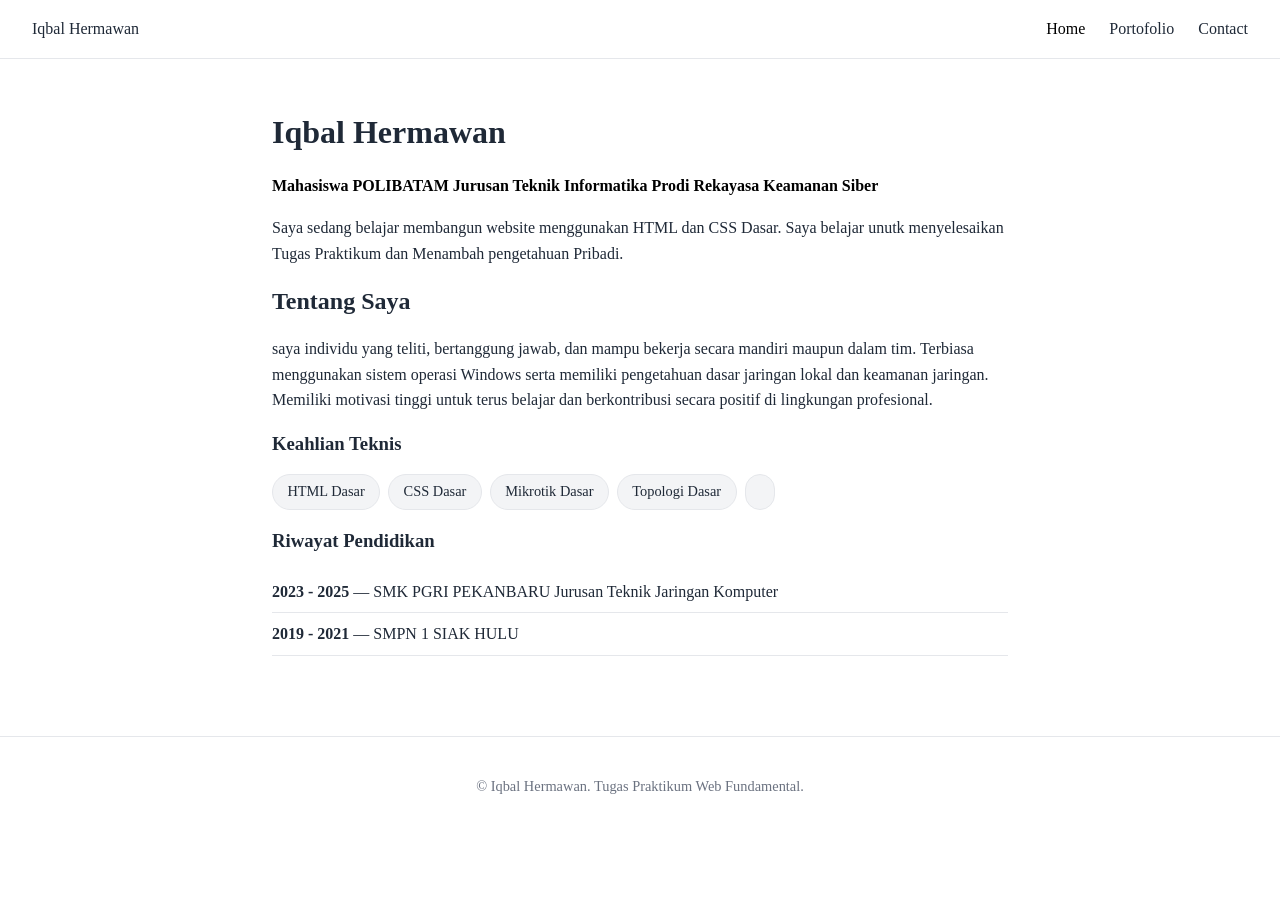
<file: minggu1/index.html>
<head>
  <title>Iqbal Hermawan - Profil Pribadi</title>
  <link rel="stylesheet" href="style.css">
</head>
<body>

  <header>
    <div class="logo">Iqbal Hermawan </div>
    <nav>
      <ul>
        <li><a href="index.html" class="active">Home</a></li>
        <li><a href="portofolio.html">Portofolio</a></li>
        <li><a href="contact.html">Contact</a></li>
      </ul>
    </nav>
  </header>

  <main>
      <div>
        <h1>Iqbal Hermawan
        </h1>
        <p class="role">Mahasiswa POLIBATAM Jurusan Teknik Informatika Prodi Rekayasa Keamanan Siber<p>
        <p>Saya sedang belajar membangun website menggunakan HTML dan CSS Dasar. Saya belajar unutk menyelesaikan Tugas Praktikum dan Menambah pengetahuan Pribadi.</p>
      </div>
    </section>

    <section class="about">
      <h2>Tentang Saya</h2>
      <p>saya individu yang teliti, bertanggung jawab, dan mampu bekerja secara mandiri maupun dalam tim. Terbiasa menggunakan sistem operasi Windows serta memiliki pengetahuan dasar jaringan lokal dan keamanan jaringan. 
      Memiliki motivasi tinggi untuk terus belajar dan berkontribusi secara positif di lingkungan profesional.</p>
      <h3>Keahlian Teknis</h3>
      <ul class="skills">
        <li>HTML Dasar</li>
        <li>CSS Dasar</li>
        <li>Mikrotik Dasar</li>
        <li>Topologi Dasar<li>
        </ul>

      <h3>Riwayat Pendidikan</h3>
      <ul class="timeline">
        <li><strong>2023 - 2025</strong> — SMK PGRI PEKANBARU Jurusan Teknik Jaringan Komputer</li>
        <li><strong>2019 - 2021</strong> — SMPN 1 SIAK HULU</li>
      </ul>
    </section>
  </main>

  <footer>
    <p>&copy; Iqbal Hermawan. Tugas Praktikum Web Fundamental.</p>
  </footer>

</body>
</html>
</file>
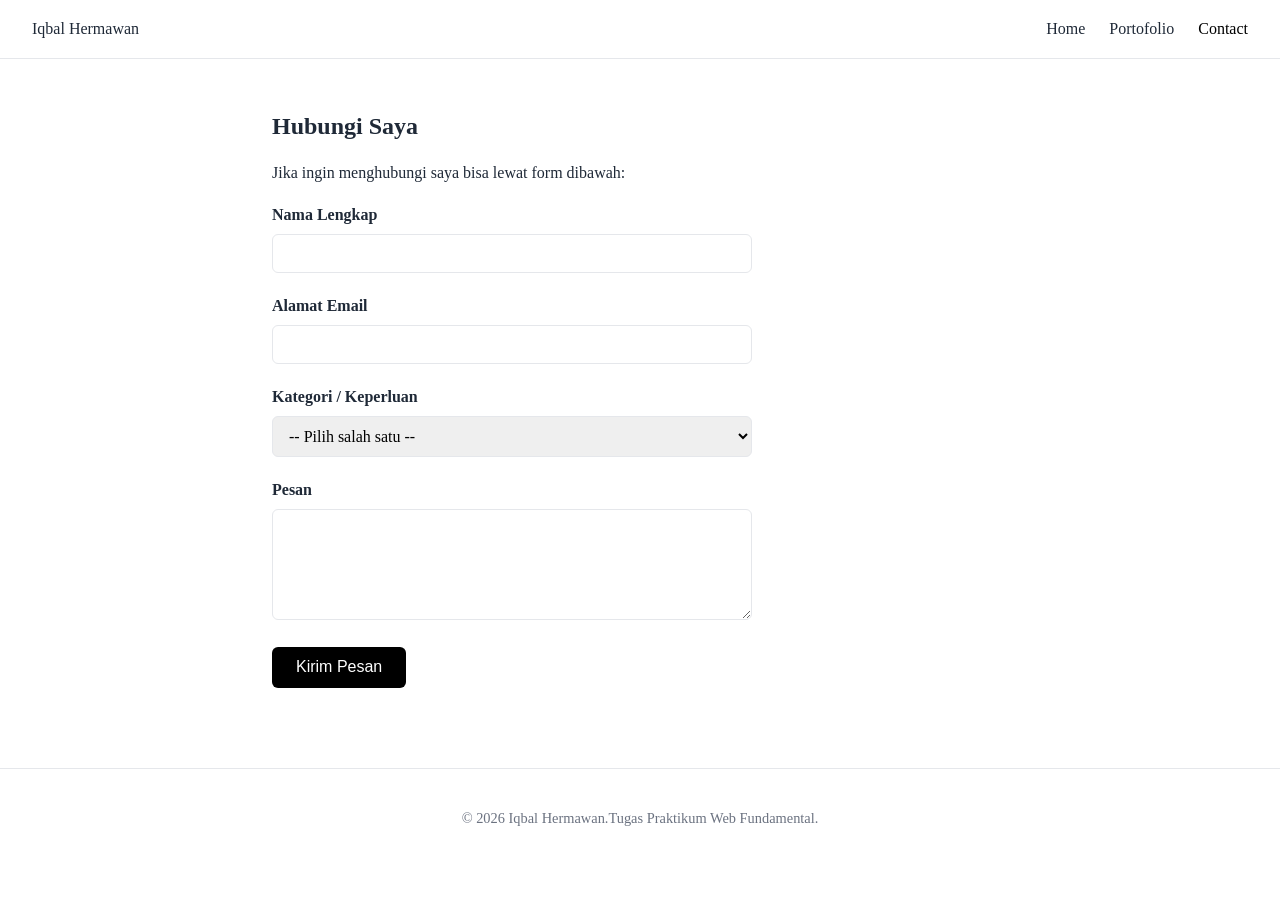
<file: minggu1/contact.html>
<!DOCTYPE html>
<html lang="id">
<head>
  <meta charset="UTF-8">
  <meta name="viewport" content="width=device-width, initial-scale=1.0">
  <title>Contact - Iqbal Hermawan</title>
  <link rel="stylesheet" href="style.css">
</head>
<body>

  <header>
    <div class="logo">Iqbal Hermawan</div>
    <nav>
      <ul>
        <li><a href="index.html">Home</a></li>
        <li><a href="portofolio.html">Portofolio</a></li>
        <li><a href="contact.html" class="active">Contact</a></li>
      </ul>
    </nav>
  </header>

  <main>
    <section>
      <h1>Hubungi Saya</h1>
      <p>Jika ingin menghubungi saya bisa lewat form dibawah:</p>

      <form action="#" method="post">
        <div>
          <label for="nama">Nama Lengkap</label>
          <input type="text" id="nama" name="nama" required>
        </div>

        <div>
          <label for="email">Alamat Email</label>
          <input type="email" id="email" name="email" required>
        </div>

        <div>
          <label for="kategori">Kategori / Keperluan</label>
          <select id="kategori" name="kategori" required>
            <option value="">-- Pilih salah satu --</option>
            <option value="kolaborasi">Kolaborasi Proyek</option>
            <option value="umum">Pertanyaan Umum</option>
          </select>
        </div>

        <div>
          <label for="pesan">Pesan</label>
          <textarea id="pesan" name="pesan" rows="5" required></textarea>
        </div>

        <button type="submit">Kirim Pesan</button>
      </form>
    </section>
  </main>

  <footer>
    <p>&copy; 2026 Iqbal Hermawan.Tugas Praktikum Web Fundamental.</p>
  </footer>

</body>
</html>
</file>
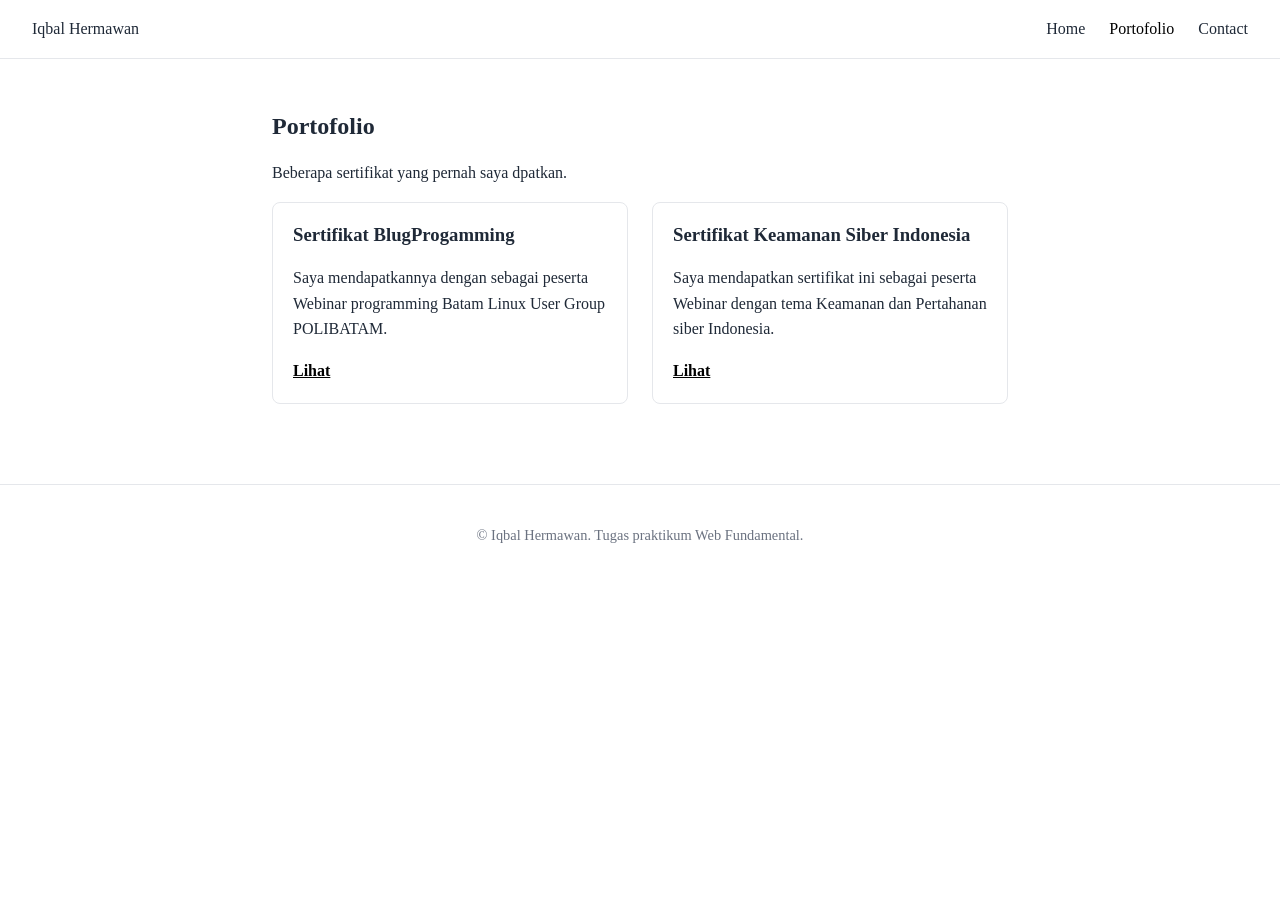
<file: minggu1/portofolio.html>
<head>
  <title>Portofolio - Iqbal Hermawan</title>
  <link rel="stylesheet" href="style.css">
</head>

<body>
  <header>
    <div class="logo">Iqbal Hermawan</div>
    <nav>
      <ul>
        <li><a href="index.html">Home</a></li>
        <li><a href="portfolio.html"class="active">Portofolio</a></li>
        <li><a href="contact.html">Contact</a></li>
      </ul>
    </nav>
  </header>

  <main>
    <section>
      <h1>Portofolio</h1>
      <p>Beberapa sertifikat yang pernah saya dpatkan.</p>
      <div class="project-grid">
        <article class="project-card">
          <h3>Sertifikat BlugProgamming</h3>
          <p>Saya mendapatkannya dengan sebagai peserta Webinar programming Batam Linux User Group POLIBATAM.</p>
          <a href="https://github.com/IQbal-Exe/rks304-web-fundamental-" target="_blank" rel="noopener"><b>Lihat</a></b>
        </article>

        <article class="project-card">
          <h3>Sertifikat Keamanan Siber Indonesia</h3>
          <p>Saya mendapatkan sertifikat ini sebagai peserta Webinar dengan tema Keamanan dan Pertahanan siber Indonesia.</p>
          <a href="https://github.com/IQbal-Exe/rks304-web-fundamental-" target="_blank" rel="noopener"><b>Lihat</a></b>
        </article>

      </div>
    </section>
  </main>

  <footer>
    <p>&copy; Iqbal Hermawan. Tugas praktikum Web Fundamental.</p>
  </footer>

</body>
</file>
<file: minggu1/style.css>
/* ===== Variabel Warna & Dasar ===== */
:root {
  --color-bg: #ffffff;
  --color-bg-soft: #f3f4f6;
  --color-text: #1f2937;
  --color-text-soft: #6b7280;
  --color-accent: #000000;
  --color-border: #e5e7eb;
}

* {
  box-sizing: border-box;
}

body {
  margin: 0;
  font-family: -apple-system, "Segoe UI", 'Times New Roman', Times, serif;
  color: var(--color-text);
  background-color: var(--color-bg);
  line-height: 1.6;
}

h1, h2, h3 {
  line-height: 1.25;
}

a {
  color: var(--color-accent);
}

/* ===== Header & Navigasi ===== */
header {
  display: flex;
  justify-content: space-between;
  align-items: center;
  padding: 1rem 2rem;
  border-bottom: 1px solid var(--color-border);
}



nav ul {
  display: flex;
  gap: 1.5rem;
  list-style: none;
  margin: 0;
  padding: 0;
}

nav a {
  text-decoration: none;
  color: var(--color-text);
}

nav a:hover,
nav a.active {
  color: var(--color-accent);
}

/* ===== Layout Umum ===== */
main {
  max-width: 800px;
  margin: 0 auto;
  padding: 2rem;
}

section {
  margin-bottom: 3rem;
}

footer {
  text-align: center;
  padding: 1.5rem;
  color: var(--color-text-soft);
  font-size: 0.9rem;
  border-top: 1px solid var(--color-border);
}



.role {
  color: var(--color-accent);
  font-weight: 600;
  margin: 0 0 0.75rem 0;
}

/* ===== Skills & Timeline ===== */
.skills {
  display: flex;
  flex-wrap: wrap;
  gap: 0.5rem;
  list-style: none;
  padding: 0;
}

.skills li {
  background-color: var(--color-bg-soft);
  border: 1px solid var(--color-border);
  border-radius: 999px;
  padding: 0.35rem 0.9rem;
  font-size: 0.9rem;
}

.timeline {
  list-style: none;
  padding: 0;
}

.timeline li {
  padding: 0.5rem 0;
  border-bottom: 1px solid var(--color-border);
}

/* ===== Portofolio ===== */
.project-grid {
  display: grid;
  grid-template-columns: repeat(auto-fit, minmax(220px, 1fr));
  gap: 1.5rem;
}

.project-card {
  border: 1px solid var(--color-border);
  border-radius: 8px;
  padding: 1.25rem;
}

.project-card h3 {
  margin-top: 0;
}

.tech-badges {
  display: flex;
  flex-wrap: wrap;
  gap: 0.4rem;
  margin: 0.75rem 0;
  list-style: none;
  padding: 0;
}

.tech-badges li {
  background-color: var(--color-bg-soft);
  font-size: 0.8rem;
  padding: 0.2rem 0.6rem;
  border-radius: 4px;
  color: var(--color-text-soft);
}

/* ===== Form Kontak ===== */
form {
  display: flex;
  flex-direction: column;
  gap: 1.25rem;
  max-width: 480px;
}

label {
  display: block;
  margin-bottom: 0.4rem;
  font-weight: 600;
}

input,
select,
textarea {
  width: 100%;
  padding: 0.6rem 0.75rem;
  border: 1px solid var(--color-border);
  border-radius: 6px;
  font-family: inherit;
  font-size: 1rem;
}

input:focus,
select:focus,
textarea:focus {
  outline: 2px solid var(--color-accent);
  outline-offset: 1px;
}

button[type="submit"] {
  align-self: flex-start;
  background-color: var(--color-accent);
  color: #ffffff;
  border: none;
  padding: 0.7rem 1.5rem;
  border-radius: 6px;
  font-size: 1rem;
  cursor: pointer;
}

button[type="submit"]:hover {
  opacity: 0.9;
}

/* ===== Responsif ===== */
@media (max-width: 600px) {
  header {
    flex-direction: column;
    gap: 0.75rem;
  }

  .hero {
    flex-direction: column;
    text-align: center;
  }
}
</file>
